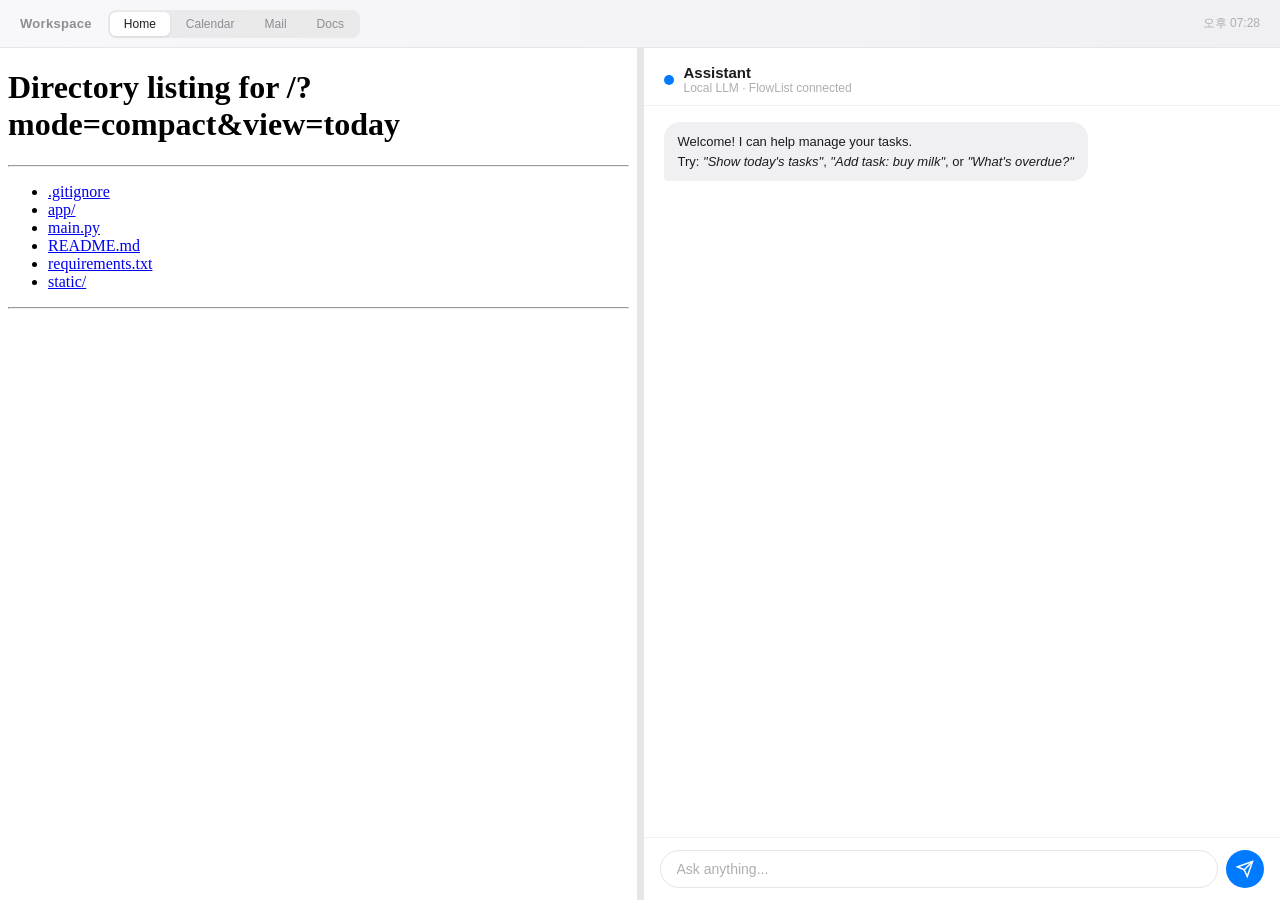
<file: static/dashboard.html>
<!DOCTYPE html>
<html lang="ko">
<head>
  <meta charset="UTF-8">
  <meta name="viewport" content="width=device-width, initial-scale=1.0">
  <title>FlowList — Dashboard</title>
  <style>
    :root {
      --bg: #ffffff;
      --sidebar-bg: #f5f5f7;
      --separator: #e5e5ea;
      --accent: #007aff;
      --text-primary: #1c1c1e;
      --text-secondary: #8e8e93;
      --text-tertiary: #aeaeb2;
      --radius: 12px;
      --shadow: 0 2px 12px rgba(0,0,0,0.06);
    }

    * { margin: 0; padding: 0; box-sizing: border-box; }

    body {
      font-family: -apple-system, BlinkMacSystemFont, "Segoe UI", Roboto, "Helvetica Neue", sans-serif;
      background: #f0f0f3;
      height: 100vh;
      overflow: hidden;
      -webkit-font-smoothing: antialiased;
    }

    /* ── Top bar ── */
    .topbar {
      height: 48px;
      background: linear-gradient(to right, #f8f8fa, #f0f0f3);
      border-bottom: 1px solid var(--separator);
      display: flex;
      align-items: center;
      padding: 0 20px;
      gap: 16px;
      -webkit-app-region: drag;
    }

    .topbar-title {
      font-size: 13px;
      font-weight: 600;
      color: var(--text-secondary);
      letter-spacing: 0.3px;
    }

    .topbar-tabs {
      display: flex;
      gap: 2px;
      background: rgba(0,0,0,0.05);
      border-radius: 8px;
      padding: 2px;
    }

    .topbar-tab {
      padding: 5px 14px;
      font-size: 12px;
      font-weight: 500;
      color: var(--text-secondary);
      border: none;
      background: transparent;
      border-radius: 6px;
      cursor: pointer;
      transition: all 150ms ease;
    }

    .topbar-tab.active {
      background: #fff;
      color: var(--text-primary);
      box-shadow: 0 1px 3px rgba(0,0,0,0.08);
    }

    .topbar-tab:hover:not(.active) { color: var(--text-primary); }

    .topbar-spacer { flex: 1; }

    .topbar-time {
      font-size: 12px;
      color: var(--text-tertiary);
      font-variant-numeric: tabular-nums;
    }

    /* ── Split layout ── */
    .split-container {
      display: flex;
      height: calc(100vh - 48px);
      gap: 1px;
      background: var(--separator);
    }

    .split-panel {
      flex: 1;
      background: var(--bg);
      display: flex;
      flex-direction: column;
      overflow: hidden;
    }

    .split-panel iframe {
      flex: 1;
      border: none;
      width: 100%;
      height: 100%;
    }

    /* ── Chat panel ── */
    .chat-panel {
      display: flex;
      flex-direction: column;
    }

    .chat-header {
      padding: 16px 20px 10px;
      border-bottom: 1px solid #f0f0f2;
      display: flex;
      align-items: center;
      gap: 10px;
    }

    .chat-header-dot {
      width: 10px;
      height: 10px;
      border-radius: 50%;
      background: var(--accent);
      animation: pulse 2s infinite;
    }

    @keyframes pulse {
      0%, 100% { opacity: 1; }
      50% { opacity: 0.5; }
    }

    .chat-header-title {
      font-size: 15px;
      font-weight: 600;
      color: var(--text-primary);
    }

    .chat-header-sub {
      font-size: 12px;
      color: var(--text-tertiary);
    }

    .chat-messages {
      flex: 1;
      overflow-y: auto;
      padding: 16px 20px;
      display: flex;
      flex-direction: column;
      gap: 12px;
    }

    .chat-messages::-webkit-scrollbar { width: 4px; }
    .chat-messages::-webkit-scrollbar-thumb { background: rgba(0,0,0,0.1); border-radius: 2px; }

    .msg {
      max-width: 85%;
      padding: 10px 14px;
      border-radius: 16px;
      font-size: 13px;
      line-height: 1.5;
      animation: fadeIn 200ms ease;
    }

    @keyframes fadeIn {
      from { opacity: 0; transform: translateY(4px); }
      to { opacity: 1; transform: translateY(0); }
    }

    .msg.assistant {
      background: #f0f0f2;
      color: var(--text-primary);
      align-self: flex-start;
      border-bottom-left-radius: 4px;
    }

    .msg.user {
      background: var(--accent);
      color: #fff;
      align-self: flex-end;
      border-bottom-right-radius: 4px;
    }

    .msg .task-card {
      margin-top: 8px;
      background: #fff;
      border: 1px solid #e8e8ec;
      border-radius: 10px;
      padding: 10px 12px;
      display: flex;
      flex-direction: column;
      gap: 4px;
    }

    .msg .task-card .tc-title {
      font-size: 13px;
      font-weight: 500;
      color: var(--text-primary);
    }

    .msg .task-card .tc-meta {
      font-size: 11px;
      color: var(--text-secondary);
    }

    .msg.thinking {
      background: #f0f0f2;
      color: var(--text-tertiary);
      align-self: flex-start;
      border-bottom-left-radius: 4px;
    }

    .typing-indicator span {
      display: inline-block;
      width: 6px;
      height: 6px;
      background: var(--text-tertiary);
      border-radius: 50%;
      margin: 0 1px;
      animation: typing 1.2s infinite;
    }
    .typing-indicator span:nth-child(2) { animation-delay: 0.2s; }
    .typing-indicator span:nth-child(3) { animation-delay: 0.4s; }

    @keyframes typing {
      0%, 60%, 100% { transform: translateY(0); }
      30% { transform: translateY(-4px); }
    }

    .chat-input-bar {
      padding: 12px 16px;
      border-top: 1px solid #f0f0f2;
      display: flex;
      gap: 8px;
    }

    .chat-input-bar input {
      flex: 1;
      border: 1px solid var(--separator);
      border-radius: 20px;
      padding: 10px 16px;
      font-size: 14px;
      outline: none;
      color: var(--text-primary);
      transition: border-color 150ms;
    }

    .chat-input-bar input:focus { border-color: var(--accent); }
    .chat-input-bar input::placeholder { color: var(--text-tertiary); }

    .chat-send-btn {
      width: 38px;
      height: 38px;
      border-radius: 50%;
      border: none;
      background: var(--accent);
      color: #fff;
      cursor: pointer;
      display: flex;
      align-items: center;
      justify-content: center;
      transition: background 150ms;
      flex-shrink: 0;
    }
    .chat-send-btn:hover { background: #0066d6; }

    /* ── Resize handle ── */
    .resize-handle {
      width: 5px;
      background: var(--separator);
      cursor: col-resize;
      transition: background 150ms;
      flex-shrink: 0;
    }
    .resize-handle:hover { background: var(--accent); }
  </style>
</head>
<body>
  <!-- Top bar -->
  <div class="topbar">
    <div class="topbar-title">Workspace</div>
    <div class="topbar-tabs">
      <button class="topbar-tab active">Home</button>
      <button class="topbar-tab">Calendar</button>
      <button class="topbar-tab">Mail</button>
      <button class="topbar-tab">Docs</button>
    </div>
    <div class="topbar-spacer"></div>
    <div class="topbar-time" id="clock"></div>
  </div>

  <!-- Split: FlowList + Chat -->
  <div class="split-container" id="split">
    <!-- FlowList (left) -->
    <div class="split-panel" id="panel-left">
      <iframe id="flowlist-frame" src="/?mode=compact&view=today"></iframe>
    </div>

    <div class="resize-handle" id="resize-handle"></div>

    <!-- Chat (right) -->
    <div class="split-panel chat-panel" id="panel-right">
      <div class="chat-header">
        <div class="chat-header-dot"></div>
        <div>
          <div class="chat-header-title">Assistant</div>
          <div class="chat-header-sub">Local LLM · FlowList connected</div>
        </div>
      </div>
      <div class="chat-messages" id="chat-messages">
        <div class="msg assistant">
          Welcome! I can help manage your tasks.<br>
          Try: <em>"Show today's tasks"</em>, <em>"Add task: buy milk"</em>, or <em>"What's overdue?"</em>
        </div>
      </div>
      <div class="chat-input-bar">
        <input id="chat-input" type="text" placeholder="Ask anything..." autocomplete="off">
        <button class="chat-send-btn" onclick="sendMessage()">
          <svg width="18" height="18" viewBox="0 0 24 24" fill="none" stroke="currentColor" stroke-width="2" stroke-linecap="round"><path d="M22 2 11 13"/><path d="M22 2 15 22l-4-9-9-4z"/></svg>
        </button>
      </div>
    </div>
  </div>

  <script>
    // ── Clock ──
    function updateClock() {
      const now = new Date();
      document.getElementById('clock').textContent = now.toLocaleTimeString('ko', { hour: '2-digit', minute: '2-digit' });
    }
    updateClock();
    setInterval(updateClock, 30000);

    // ── Resize handle ──
    const handle = document.getElementById('resize-handle');
    const split = document.getElementById('split');
    const left = document.getElementById('panel-left');
    const right = document.getElementById('panel-right');
    let isResizing = false;

    handle.addEventListener('mousedown', (e) => {
      isResizing = true;
      document.body.style.cursor = 'col-resize';
      document.body.style.userSelect = 'none';
      left.querySelector('iframe').style.pointerEvents = 'none';
    });

    document.addEventListener('mousemove', (e) => {
      if (!isResizing) return;
      const rect = split.getBoundingClientRect();
      const pct = ((e.clientX - rect.left) / rect.width) * 100;
      const clamped = Math.max(25, Math.min(75, pct));
      left.style.flex = `0 0 ${clamped}%`;
      right.style.flex = `0 0 ${100 - clamped}%`;
    });

    document.addEventListener('mouseup', () => {
      if (isResizing) {
        isResizing = false;
        document.body.style.cursor = '';
        document.body.style.userSelect = '';
        left.querySelector('iframe').style.pointerEvents = '';
      }
    });

    // ── Chat logic with FlowList API ──
    const messagesEl = document.getElementById('chat-messages');
    const chatInput = document.getElementById('chat-input');

    chatInput.addEventListener('keydown', (e) => {
      if (e.key === 'Enter') sendMessage();
    });

    function addMsg(text, role = 'assistant', html = false) {
      const el = document.createElement('div');
      el.className = `msg ${role}`;
      if (html) el.innerHTML = text;
      else el.textContent = text;
      messagesEl.appendChild(el);
      messagesEl.scrollTop = messagesEl.scrollHeight;
      return el;
    }

    function showThinking() {
      const el = document.createElement('div');
      el.className = 'msg thinking';
      el.id = 'thinking';
      el.innerHTML = '<span class="typing-indicator"><span></span><span></span><span></span></span>';
      messagesEl.appendChild(el);
      messagesEl.scrollTop = messagesEl.scrollHeight;
    }

    function hideThinking() {
      document.getElementById('thinking')?.remove();
    }

    async function flowlistAPI(path, opts = {}) {
      const res = await fetch(path, {
        headers: { 'Content-Type': 'application/json' },
        ...opts,
        body: opts.body ? JSON.stringify(opts.body) : undefined,
      });
      return res.json();
    }

    function taskCardHTML(task) {
      const schedule = task.schedule?.charAt(0).toUpperCase() + task.schedule?.slice(1);
      const due = task.due_date ? ` · Due: ${task.due_date}` : '';
      return `<div class="task-card">
        <div class="tc-title">${task.status === 'completed' ? '✅' : '○'} ${escHTML(task.title)}</div>
        <div class="tc-meta">${schedule}${due}</div>
      </div>`;
    }

    function escHTML(s) {
      const d = document.createElement('div');
      d.textContent = s;
      return d.innerHTML;
    }

    function refreshFlowList() {
      const frame = document.getElementById('flowlist-frame');
      frame.contentWindow?.loadTasks?.();
      frame.contentWindow?.loadSidebar?.();
    }

    async function sendMessage() {
      const text = chatInput.value.trim();
      if (!text) return;
      chatInput.value = '';

      addMsg(text, 'user');
      showThinking();

      // Simulate delay
      await new Promise(r => setTimeout(r, 600));

      try {
        const result = await processCommand(text);
        hideThinking();
        addMsg(result.text, 'assistant', result.html || false);
        if (result.refreshFlowList) {
          // Reload the iframe
          const frame = document.getElementById('flowlist-frame');
          frame.src = frame.src;
        }
      } catch (e) {
        hideThinking();
        addMsg('Something went wrong. Please try again.', 'assistant');
      }
    }

    async function processCommand(input) {
      const lower = input.toLowerCase();

      // Show today's tasks
      if (lower.includes('today') && (lower.includes('show') || lower.includes('what') || lower.includes('list') || lower.includes('tell') || lower.includes('오늘'))) {
        const data = await flowlistAPI('/api/tasks/view/today');
        if (data.tasks.length === 0) return { text: "Your day is clear! No tasks for today. 🎉" };
        let html = `<strong>Today's Tasks (${data.tasks.length})</strong>`;
        for (const t of data.tasks) html += taskCardHTML(t);
        return { text: html, html: true };
      }

      // Show overdue
      if (lower.includes('overdue') || lower.includes('지연') || lower.includes('늦은')) {
        const data = await flowlistAPI('/api/tasks/view/today');
        const today = new Date().toISOString().slice(0, 10);
        const overdue = data.tasks.filter(t => t.due_date && t.due_date < today);
        if (overdue.length === 0) return { text: "No overdue tasks! You're on track. ✅" };
        let html = `<strong>⚠️ Overdue (${overdue.length})</strong>`;
        for (const t of overdue) html += taskCardHTML(t);
        return { text: html, html: true };
      }

      // Add task
      if (lower.startsWith('add') || lower.startsWith('create') || lower.startsWith('추가') || lower.startsWith('new task')) {
        let title = input.replace(/^(add|create|new task|추가)[:\s]*/i, '').trim();
        if (!title) return { text: "What task would you like to add? e.g. 'Add: buy groceries'" };

        let schedule = 'inbox';
        if (lower.includes('today') || lower.includes('오늘')) schedule = 'today';
        else if (lower.includes('tomorrow') || lower.includes('내일')) schedule = 'upcoming';

        title = title.replace(/\b(today|tomorrow|오늘|내일)\b/gi, '').trim();
        const task = await flowlistAPI('/api/tasks', { method: 'POST', body: { title, schedule } });
        let html = `Added to ${schedule.charAt(0).toUpperCase() + schedule.slice(1)}:` + taskCardHTML(task);
        return { text: html, html: true, refreshFlowList: true };
      }

      // Complete task
      if (lower.startsWith('complete') || lower.startsWith('done') || lower.startsWith('완료')) {
        const query = input.replace(/^(complete|done|완료)[:\s]*/i, '').trim();
        if (!query) return { text: "Which task? e.g. 'Complete: buy groceries'" };
        const results = await flowlistAPI(`/api/search?q=${encodeURIComponent(query)}`);
        if (results.length === 0) return { text: `No task found matching "${query}".` };
        const task = results[0];
        await flowlistAPI(`/api/tasks/${task.id}/complete`, { method: 'POST' });
        return { text: `✅ Completed: <strong>${escHTML(task.title)}</strong>`, html: true, refreshFlowList: true };
      }

      // Search
      if (lower.startsWith('search') || lower.startsWith('find') || lower.startsWith('검색') || lower.startsWith('찾')) {
        const query = input.replace(/^(search|find|검색|찾기?)[:\s]*/i, '').trim();
        if (!query) return { text: "What would you like to search for?" };
        const results = await flowlistAPI(`/api/search?q=${encodeURIComponent(query)}`);
        if (results.length === 0) return { text: `No results for "${query}".` };
        let html = `<strong>Found ${results.length} task${results.length > 1 ? 's' : ''}:</strong>`;
        for (const t of results.slice(0, 5)) html += taskCardHTML(t);
        return { text: html, html: true };
      }

      // Summary
      if (lower.includes('summary') || lower.includes('요약') || lower.includes('status') || lower.includes('현황')) {
        const sidebar = await flowlistAPI('/api/sidebar');
        const c = sidebar.counts;
        let html = `<strong>📊 Task Summary</strong>
          <div class="task-card">
            <div class="tc-title">Inbox: ${c.inbox} · Today: ${c.today} · Upcoming: ${c.upcoming}</div>
            <div class="tc-meta">Anytime: ${c.anytime} · Someday: ${c.someday} · Completed: ${c.logbook}</div>
          </div>`;
        return { text: html, html: true };
      }

      // Inbox
      if (lower.includes('inbox') || lower.includes('인박스') || lower.includes('수신함')) {
        const data = await flowlistAPI('/api/tasks/view/inbox');
        if (data.tasks.length === 0) return { text: "Inbox is empty! All processed. 📭" };
        let html = `<strong>Inbox (${data.tasks.length})</strong>`;
        for (const t of data.tasks) html += taskCardHTML(t);
        return { text: html, html: true };
      }

      // Default
      return {
        text: `I can help with your tasks! Try:
• <em>"Show today's tasks"</em>
• <em>"Add: task name"</em>
• <em>"Complete: task name"</em>
• <em>"Search: keyword"</em>
• <em>"Summary"</em>`,
        html: true
      };
    }
  </script>
</body>
</html>
</file>
